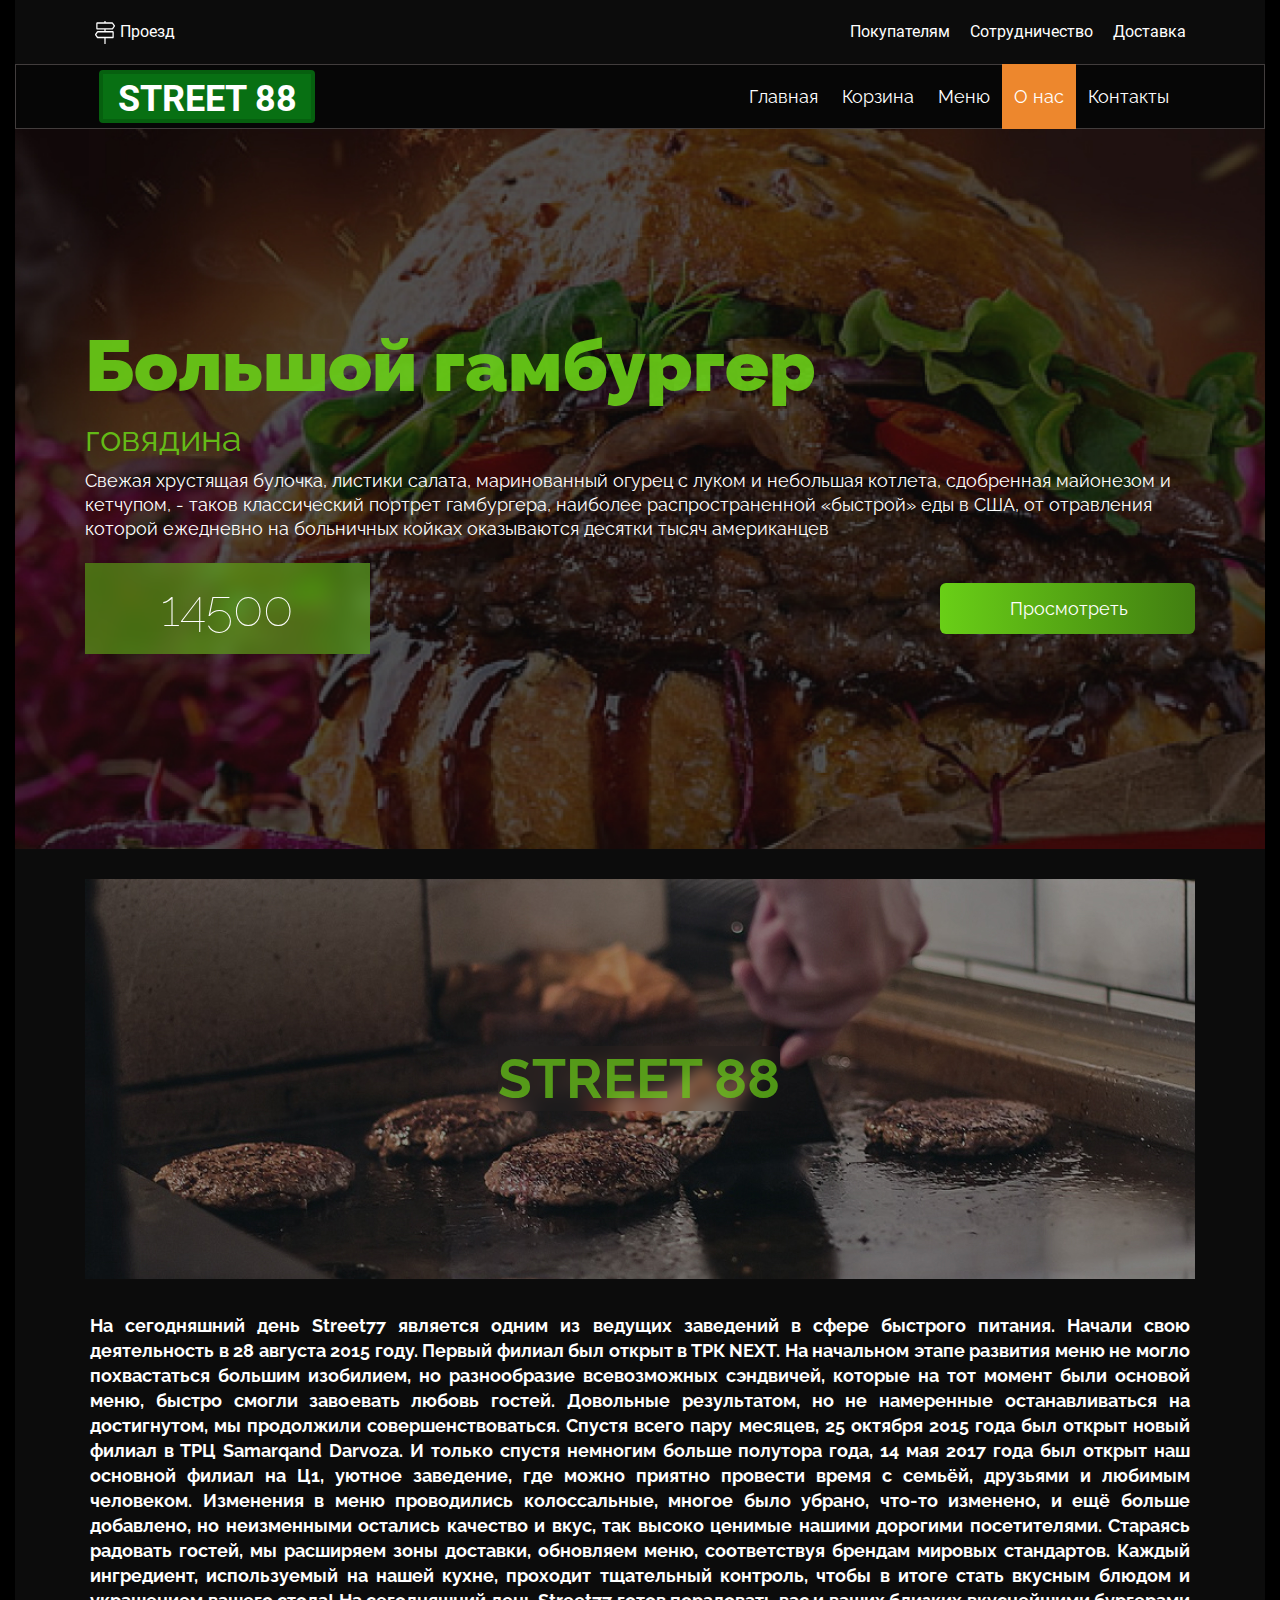
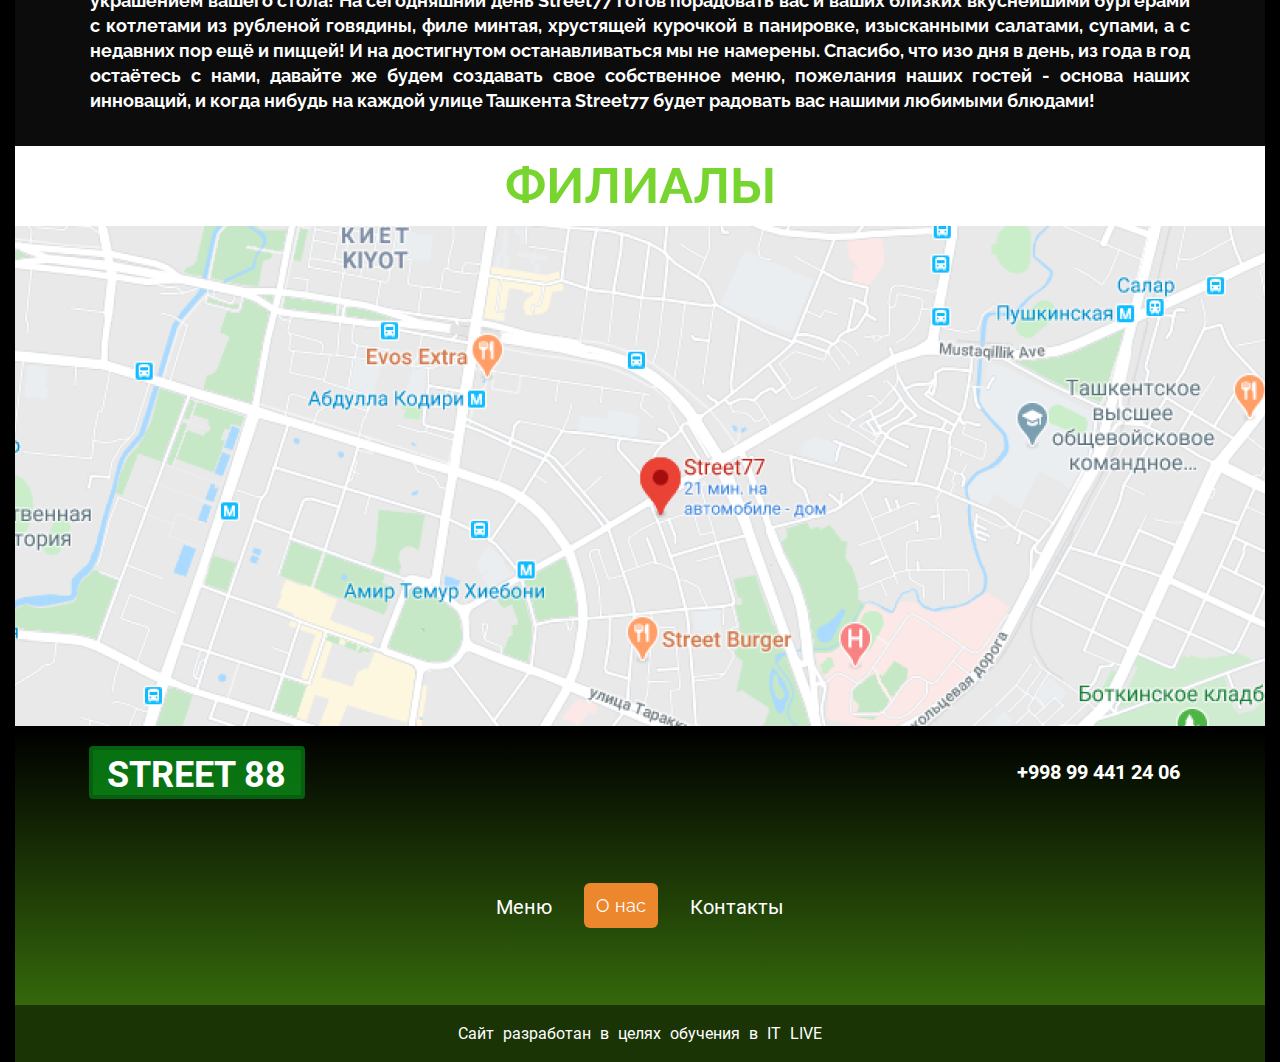
<file: onas.html>
<!DOCTYPE html>
<html lang="en">
<head>
    <meta charset="UTF-8">
    <meta name="viewport" content="width=device-width, initial-scale=1.0">
    <title>O nas</title>
    <link rel="shortcut icon" href="./img/facicon.jpg" type="image/x-icon">
    <link rel="stylesheet" href="./css/onas.css">
</head>
<body>
    
  <header class="header">
   <!-- addition -->
    <div class="container">
    <div  class="header__add">
        <div class="add__logo"> 
             <img src="./img/Vector.svg" alt="">
              Проезд
        </div>
    <ul class="add__list">
        <li class="add_item"><a href="#!" class="add_link">Покупателям</a></li>
        <li class="add_item"><a href="#!" class="add_link">Сотрудничество</a></li>
        <li class="add_item"><a href="#!" class="add_link">Доставка</a></li>
    </ul>
    </div>


<!-- addition --> 
<!-- nav -->
        
            <nav class="header__nav">
             <a href="./index.html" class="nav__logo">
                street 88
             </a>
            <ul class="nav__list">
                <li class="nav__item"><a href="./index.html" class="nav__link">Главная</a></li>
                <li class="nav__item"><a href="#!" class="nav__link">Корзина</a></li>
                <li class="nav__item"><a href="#!" class="nav__link">Меню</a></li>
                <li class="nav__item"><a href="#!" class="nav__linkk">O нас</a></li>
                <li class="nav__item"><a href="#!" class="nav__link">Контакты</a></li>
            </ul> 
        
        </nav>
   </div>

<!-- nav -->
        <div class="container">
        <div class="header__content">
             <div class="header__desc">
                <h1 class="header__desc-title">Большой гамбургер</h1>
                <span class="header__desc-title-span">говядина</span>
                <p class="header__desc-text">Свежая хрустящая булочка, листики салата, маринованный огурец c луком и небольшая котлета, сдобренная майонезом и кетчупом, - таков классический портрет гамбургера, наиболее распространенной «быстрой» еды в США, от отравления которой ежедневно на больничных койках оказываются десятки тысяч американцев</p>
            
                <div class="header__desc-buttons">
                 <p class="header__desc-cost">14500</p>
                 <a href="#!" class="header__desc-btn">Просмотреть</a>
                </div>
        </div>
    </div>
   
    </div>
</header>

<!-- Main -->
<main> 
    <div class="container">
    <section class="about">

            <div class="about__desc-img">
                <img src="./img/photo_cropped 1.jpg" alt="" class="img">
                <div class="title">
                    <h1 class="about__desc_img-title">street 88</h1>
                </div>
        </div>
            <div class="about__desc-text">
                На сегодняшний день Street77 является одним из ведущих заведений в сфере быстрого питания. Начали свою деятельность в 28 августа 2015 году. Первый филиал был открыт в ТРК NEXT. На начальном этапе развития  меню не могло похвастаться большим изобилием, но  разнообразие всевозможных сэндвичей, которые на тот момент были основой меню, быстро смогли завоевать любовь гостей. Довольные результатом, но не намеренные останавливаться на достигнутом, мы продолжили совершенствоваться. Спустя всего пару месяцев, 25 октября 2015 года был открыт новый филиал в ТРЦ Samarqand Darvoza. И только спустя немногим больше полутора года, 14 мая 2017 года был открыт наш основной филиал на Ц1, уютное заведение, где можно приятно провести время с семьёй, друзьями и любимым человеком. Изменения в меню проводились колоссальные, многое было убрано, что-то изменено, и ещё больше добавлено, но неизменными остались качество и вкус, так высоко ценимые нашими дорогими посетителями. Стараясь радовать гостей, мы расширяем зоны доставки, обновляем меню, соответствуя брендам мировых стандартов. Каждый ингредиент, используемый на нашей кухне, проходит тщательный контроль, чтобы в итоге стать вкусным блюдом и украшением вашего стола! На сегодняшний день Street77 готов порадовать вас и ваших близких вкуснейшими бургерами с котлетами из рубленой говядины, филе минтая, хрустящей курочкой в панировке, изысканными салатами, супами, а с недавних пор ещё и пиццей! И на достигнутом останавливаться мы не намерены. Спасибо, что изо дня в день, из года в год остаётесь с нами, давайте же будем создавать свое собственное меню, пожелания наших гостей - основа наших инноваций, и когда нибудь на каждой улице Ташкента Street77 будет радовать вас нашими любимыми блюдами!
            </div>
     
    </section>

<section class="fillials">
         <div class="fillials__nav">
            <h2 class="fillials__title">ФИЛИАЛЫ</h2>
         </div>
       <div class="fillials__map">
            <a href="https://www.tripadvisor.com/Restaurant_Review-g293968-d23971569-Reviews-Street_77-Tashkent_Tashkent_Province.html#MAPVIEW"><img src="../img/image 1.png" alt=""></a>
        </div>
     </div>
    </section>
</div>
</main>

<!-- Main -->

<!-- Footer -->

<footer class="footer">
    <div class="container">
    <div class="footer__contact">
        <div class="footer__nav">
        <a href="./index.html" class=" nav__logo">
            street 88
         </a>
        <a href="tel:998994412406" class="nav__number">+998 99 441 24 06</a>
    </div>

    <div class="footer__menu">
        <ul class="footer__item">
            <li class="footer__list"><a href="#!" class="footer__link">Меню</a></li>
            <li class="footer__list"><a href="#!" class="footer__linkk">O нас</a></li>
            <li class="footer__list"><a href="#!" class="footer__link">Контакты</a></li>
        </ul>
    </div>
    </div>
    <div class="footer__objective">
        <p class="objective__title">Сайт разработан в целях обучения в IT LIVE</p>
    </div>
</div>
</footer>
<!-- Footer -->
</body>
</html>
</file>
<file: css/onas.css>
@import url(./fonts.css);

:root{
    --fm-1:"Roboto";
    --fm-2:"Raleway";
    --primary-color: rgba(105, 207, 23, 0.9);
    --white: #fff;
    --backgroundblack: #0C0C0C;
}

*{
    margin: 0;
    padding: 0;
    box-sizing: border-box;
}
ul {
    list-style: none;
}

a {
    text-decoration: none;
}
body{
    font-family: var(--fm-1);
    background-color: black;
}
.container{
    max-width: 1600px;
    width: 100%;
    margin: auto;
    padding: 0 15px;
}
/* HEADER */
/* addition */
.header__add{
    background-color: var(--backgroundblack);
    color: #fff;
    display: flex;
    justify-content: center;
    column-gap: 675px;
    align-items: center;
    padding: 20px 0;
}
.add__logo{
    color: var(--white);
    font-weight: 400;
    font-size: 16px;
    line-height: 18.75px;
    display: flex;
    column-gap: 5px;
    align-items: center;
}
.add__list{
    display: flex;
    align-items: center;
    column-gap: 20px;
}
.add_link{
    font-size: 400;
    color: var(--white);
    line-height: 18.75px;
}

/* addition */


/* nav */

.header__nav{
    width: 100%;
    border: 1px solid #7D737380;
    background:#060606;
    backdrop-filter: blur(7.5px);
    height: 65px;
    display: flex;
    justify-content: center;
    align-items: center;
    column-gap: 422px;
}
   
    .nav__logo{
        max-width: 216px;
        width: 100%;
        color: var(--white);
        text-transform: uppercase;
        font-weight: 700;
        font-size: 36px;
        line-height: 30px;
        background-color: #0A9418BF;
        border-radius: 4px;
        border: 4px solid #06600F;
        padding:10px;
        height: 53px;
        text-align: center;
    }
    .nav__list{
        display: flex;
        align-items: center;
    }
    .nav__link{
        color: var(--white);
        font-family: var(--fm-2);
        font-weight: 400;
        font-size: 18px;
        transition: .5s;
        padding: 22px 12px;
      
    }
    .nav__link:hover{
        background: url(../img/Rectangle\ 4.png);
    }
    .nav__linkk{
        color: var(--white);
        font-family: var(--fm-2);
        font-weight: 400;
        font-size: 18px;
        transition: .5s;
        padding: 22px 12px;
        background: #ED872D;
    }
/* nav */



.header__content{
    background: url(../img/food-burger-wallpaper-preview\ 1.jpg) center center / cover  no-repeat;
    width: 100%;
    height: 80vh;
    display: flex;
    flex-direction: column;
    justify-content: center;
}

.header__desc{ 
    max-width: 1110px;
    width: 100%;
    margin: auto;
    display: flex;
    flex-direction: column;
    row-gap: 22px;

}
.header__desc-title{
    font-family: var(--fm-2);
    font-weight: 900;
    font-size: 72px;
    line-height: 84.53px;
    color: var(--primary-color);
}

.header__desc-title-span{
    font-family: var(--fm-2);
    font-weight: 400;
    font-size: 36px;
    line-height: 17px;
    color: var(--primary-color);
}
.header__desc-text{
    color: var(--white);
    font-family: var(--fm-2);
    font-weight: 400;
    font-size: 18px;
    line-height: 24px;
    max-width: 1130px;
    width: 100%;
    text-align: left;
}
.header__desc-buttons{
    display: flex;
    column-gap: 570px;
    align-items: center;
}
.header__desc-cost{
    max-width:285px;
    width: 100%;
    font-family: var(--fm-2);
    font-weight: 100;
    font-size: 50px;
    line-height: 25px;
    color: white;
    backdrop-filter: blur(9px);
    background: rgba(105, 207, 23, 0.5);
    padding: 33px 76px;
}

.header__desc-btn{
    background: linear-gradient(90deg, #69CF17 0%, #417D11 100%);
    max-width: 255px;
    width: 100%;
    height: 51px;
    border-radius: 6px;
    font-family: var(--fm-2);
    font-weight: 400;
    font-size: 18px;
    line-height: 21.13px;
    padding: 15px 70px;
    color: var(--white);
    transition: .5s;
}
.header__desc-btn:hover{
    background: #ED872D;
}
/* HEADER */

/* Main */
.about{
    width: 100%;
    height: 100%;
    background: var(--backgroundblack);
    display: flex;
    flex-direction: column;
    justify-content: center;
    align-items: center;
    padding: 30px ;
    row-gap: 30px;
}
.about__desc-img{
    position: relative;

}

.img{
    z-index: -1; 
}

.about__desc_img-title{
    position: absolute;
    top: 167px;
    left: 413px;
    color: rgba(105, 207, 23, 0.70);
    box-shadow: #BFABAB66;
    border-radius: 6px;
    backdrop-filter: blur(7.5px);
    font-family: var(--fm-2);
    font-size: 55px;
    font-weight: 700;
    text-transform: uppercase;
}

.about__desc-text{
    text-align: justify;
    height: 403px;
    max-width: 1100px;
    width: 100%;
    color: var(--white);
    font-size: 18px;
    font-weight: 700;
    font-family: var(--fm-2);
    line-height: 25px;
}
/* Main */

/* fillials */
.fillials{
    width: 100%;
    height: 100%;
    object-fit: cover;
    overflow: hidden;
}
.fillials__nav{
    width: 100%;
    background: var(--white);
    color: var(--primary-color);
    height: 80px;
    display: flex;
    align-items: center;
    padding: 20px 0;
    justify-content: center;
}
.fillials__title{
    font-family: var(--fm-2);
    font-weight: 700;
    font-size: 50px;
    line-height: 40px;
    
}

/* fillials */
/* Main */


/* Footer */
.footer__nav{
    width: 100%;
    height: 65px;
    padding: 42px 0;
    display: flex;
    align-items: center;
    justify-content: center;
    column-gap: 700px;
}
.nav__number{
    color:var(--white);
    font-family: var(--fm-1);
    font-weight: 700;
    font-size: 20px;
    padding: 15px 12px;
    transition: .5s;
}
.nav__number:hover{
    background: url(../img/Rectangle\ 4.png);
    border-radius: 4px;
}
.footer__contact{
    width: 100%;
    height: 275px;
    background: linear-gradient(180deg, #000 0%, rgba(105, 207, 23, 0.50) 100%);
}
.footer__menu{
    padding: 81px 0;
}
.footer__item{
    display: flex;
    justify-content: center;
    column-gap: 20px;
    
}
.footer__link{
    font-weight: 400;
    font-size: 20px;
    color: var(--white);
    transition: .5s;
    padding: 12px;
}
.footer__link:hover{
    background: url(../img/Rectangle\ 4.png);
    border-radius: 6px;
}
.footer__linkk{
    color: var(--white);
    font-family: var(--fm-2);
    font-weight: 400;
    font-size: 18px;
    transition: .5s;
    padding:12px;
    background: #ED872D;
    border-radius: 6px;
}

.footer__objective{
    width: 100%;
    height: 57px;
    background: #1A3406;
    display: flex;
    align-items: center;
    justify-content: center;
}
.objective__title{
    color: var(--white);
    font-weight: 400;
    font-size: 16px;
    word-spacing: 5px;
}
/* Footer */
</file>
